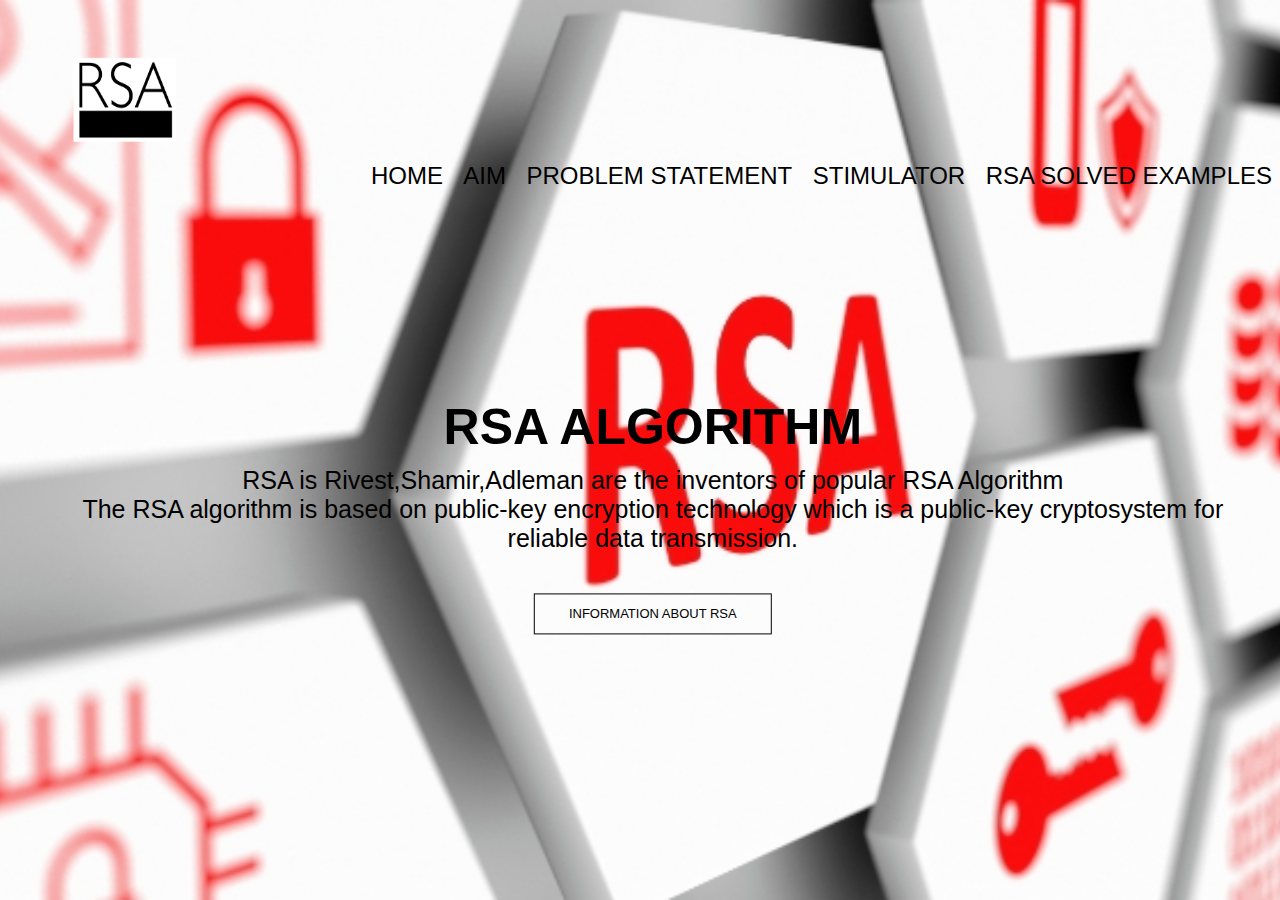
<file: index.html>
<!DOCTYPE html>
<html>
<head>
    <meta name="viewport" content="width=device-width, initialscale=1.0">
<title>RSA Encryption</title>
<link rel="stylesheet" href="style.css">

</head>
<body>
   <section class="header">
    <nav>
    <a href="index.html"><img src="rsa-logo.png"></a>
    
    <div class="nav-links">
        <ul>
            <li><a href="">HOME</a></li>
            <li><a href="AIM.html">AIM</a></li>
            <li><a href="PROBLEM STATEMENT.html">PROBLEM STATEMENT</a></li>
            <li><a href="stimulator.html">STIMULATOR</a></li>
            <li><a href="PROBLEM SOLEVED USING RSA.html">RSA SOLVED EXAMPLES</a></li>
        </ul>
    </div>
    </nav>
    <div class="text-box">
        <h1>RSA ALGORITHM</h1>
        <P>RSA is Rivest,Shamir,Adleman are the inventors of popular RSA Algorithm<br>The RSA algorithm is based on public-key encryption technology which is a public-key cryptosystem for reliable data transmission.
        </P>
        <a href="info.html" class="hero-btn">INFORMATION ABOUT RSA</a>

    </div>
   </section>



</html>
</file>
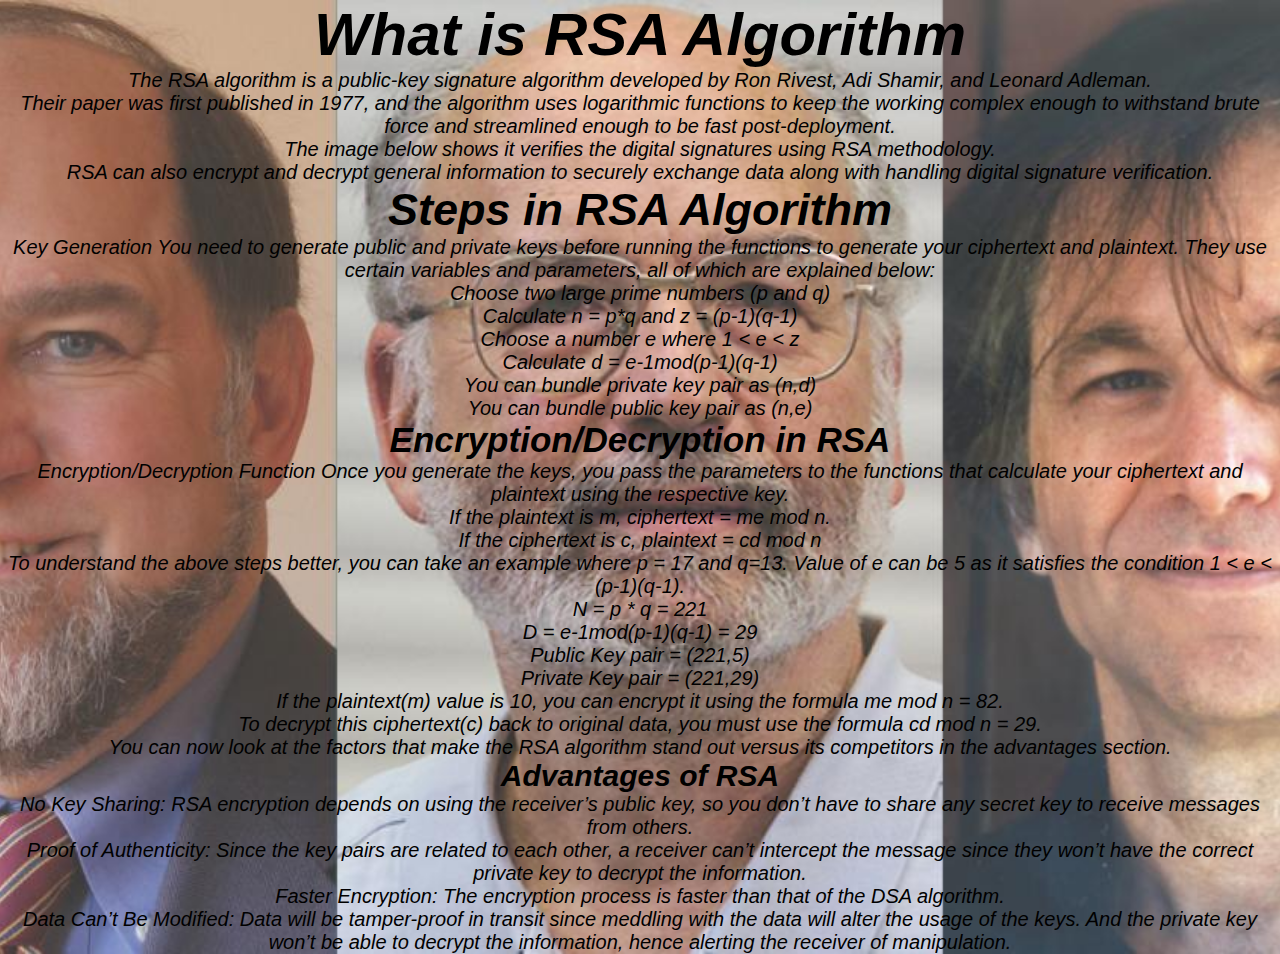
<file: info.html>
<!DOCTYPE html>
<html>
    <head>
        <title>INFORMATION OF RSA ALGORITHM</title>
        <link rel="stylesheet" href="style.css">
    
        <body >
            <section class="info-text">
    
            <div class="rsa-info">
                <h1>What is RSA Algorithm</h1>
                <p>The RSA algorithm is a public-key signature algorithm developed by Ron Rivest, Adi Shamir, and Leonard Adleman.<br> Their paper was first published in 1977, and the algorithm uses logarithmic functions to keep the working complex enough to withstand brute force and streamlined enough to be fast post-deployment.<br> The image below shows it verifies the digital signatures using RSA methodology.<br>
RSA can also encrypt and decrypt general information to securely exchange data along with handling digital signature verification.<br></p>
                <h2>Steps in RSA Algorithm</h2>
                <p>Key Generation
                    You need to generate public and private keys before running the functions to generate your ciphertext and plaintext. They use certain variables and parameters, all of which are explained below:<br>
                    
                    Choose two large prime numbers (p and q)<br>
                    Calculate n = p*q and z = (p-1)(q-1)<br>
                    Choose a number e where 1 < e < z<br>
                    Calculate d = e-1mod(p-1)(q-1)<br>
                    You can bundle private key pair as (n,d)<br>
                    You can bundle public key pair as (n,e)<br></p>
                    <h3>Encryption/Decryption in RSA</h3>
                    <p>Encryption/Decryption Function
                        Once you generate the keys, you pass the parameters to the functions that calculate your ciphertext and plaintext using the respective key.
                        
                        <br>If the plaintext is m, ciphertext = me mod n.<br>
                        If the ciphertext is c, plaintext = cd mod n<br>
                        To understand the above steps better, you can take an example where p = 17 and q=13. Value of e can be 5 as it satisfies the condition 1 < e < (p-1)(q-1).
                        
                        <br>N = p * q = 221<br>
                        
                        D = e-1mod(p-1)(q-1) = 29<br>
                        
                        Public Key pair = (221,5)<br>
                        
                        Private Key pair = (221,29)<br>
                        
                        If the plaintext(m) value is 10, you can encrypt it using the formula me mod n = 82.<br>
                        
                        To decrypt this ciphertext(c) back to original data, you must use the formula cd mod n = 29.<br>
                        
                        You can now look at the factors that make the RSA algorithm stand out versus its competitors in the advantages section.<br></p>
                         <h4>Advantages of RSA</h4>
                         <P>No Key Sharing: RSA encryption depends on using the receiver’s public key, so you don’t have to share any secret key to receive messages from others.<BR>
                            Proof of Authenticity: Since the key pairs are related to each other, a receiver can’t intercept the message since they won’t have the correct private key to decrypt the information.<BR>
                            Faster Encryption: The encryption process is faster than that of the DSA algorithm.<BR>
                            Data Can’t Be Modified: Data will be tamper-proof in transit since meddling with the data will alter the usage of the keys. And the private key won’t be able to decrypt the information, hence alerting the receiver of manipulation.<BR></P>
                    </div>
            </section>
    
        </body>
    </head>
</html>
</file>
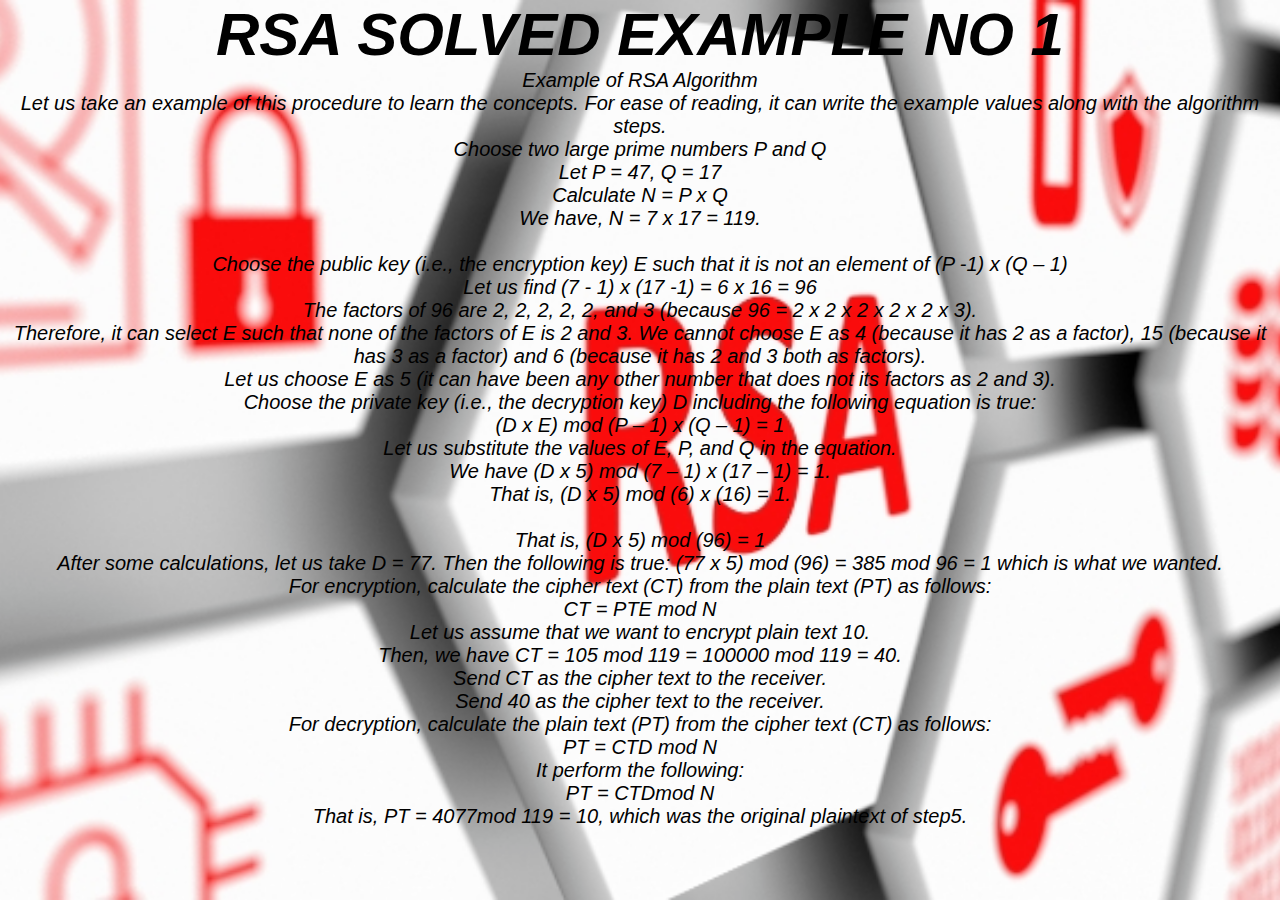
<file: PROBLEM SOLEVED USING RSA.html>
<!DOCTYPE html>
<html>
<head>
    <title>PROBLEM SOLVED</title>
    <link rel="stylesheet" href="style.css">
    <section class="rsa-solved">
        <div class="rsa-solved-ex">
            <h1>RSA SOLVED EXAMPLE NO 1</h1>
            <P>Example of RSA Algorithm<BR>
                Let us take an example of this procedure to learn the concepts. For ease of reading, it can write the example values along with the algorithm steps.
                
                <BR>Choose two large prime numbers P and Q<BR>
                
                Let P = 47, Q = 17<BR>
                
                Calculate N = P x Q<BR>
                
                We have, N = 7 x 17 = 119.<BR>
                
                <BR>Choose the public key (i.e., the encryption key) E such that it is not an element of (P -1) x (Q – 1)
                
                <BR>Let us find (7 - 1) x (17 -1) = 6 x 16 = 96
                
                <BR>The factors of 96 are 2, 2, 2, 2, 2, and 3 (because 96 = 2 x 2 x 2 x 2 x 2 x 3).
                
                <BR>Therefore, it can select E such that none of the factors of E is 2 and 3. We cannot choose E as 4 (because it has 2 as a factor), 15 (because it has 3 as a factor) and 6 (because it has 2 and 3 both as factors).
                
                <BR> Let us choose E as 5 (it can have been any other number that does not its factors as 2 and 3).<BR>
                
                Choose the private key (i.e., the decryption key) D including the following equation is true:<BR>
                
                (D x E) mod (P – 1) x (Q – 1) = 1<BR>
                
                Let us substitute the values of E, P, and Q in the equation.<BR>
                
                We have (D x 5) mod (7 – 1) x (17 – 1) = 1.<BR>
                
                That is, (D x 5) mod (6) x (16) = 1.<BR>
                
                <BR>That is, (D x 5) mod (96) = 1
                
                <BR>After some calculations, let us take D = 77. Then the following is true: (77 x 5) mod (96) = 385 mod 96 = 1 which is what we wanted.
                
                <BR>For encryption, calculate the cipher text (CT) from the plain text (PT) as follows:<BR>
                
                CT = PTE mod N<BR>
                
                Let us assume that we want to encrypt plain text 10.<BR> Then, we have
                
                CT = 105 mod 119 = 100000 mod 119 = 40.<BR>
                
                Send CT as the cipher text to the receiver.<BR>
                
                Send 40 as the cipher text to the receiver.<BR>
                
                For decryption, calculate the plain text (PT) from the cipher text (CT) as follows:<BR>
                
                PT = CTD mod N<BR>
                
                It perform the following:<BR>
                
                PT = CTDmod N<BR>
                
                That is,
                
                PT = 4077mod 119 = 10, which was the original plaintext of step5.<BR></P>
        </div>
    </section>
    </head>
    </html>
</file>
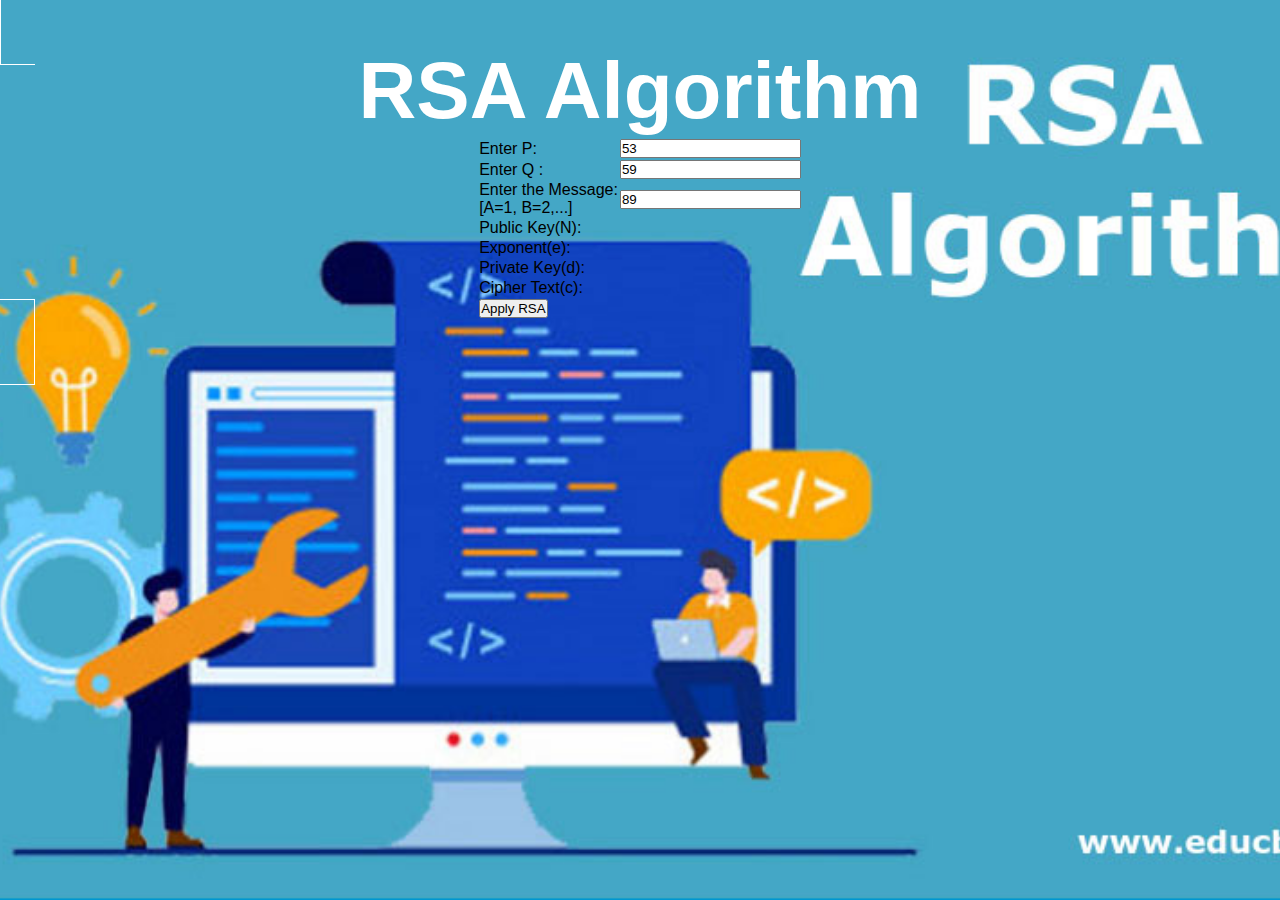
<file: stimulator.html>
<html>
    <head>
    <meta name="viewport" content="width=device-width, initialscale=1.0">
    <title>STIMULATOR</title>
    <link rel="stylesheet" href="style.css">
</head>

<body>
    <section class="stimulation">
        <div class="rsa-stimulator">
<h1 style="text-align: center;">RSA Algorithm</h1>
<table class="center">
    <tr>
    <td>Enter P:</td>
    <td><input type="number" value="53" id="p"></td>
    </tr>
    <tr>
    <td>Enter Q :</td>
    <td><input type="number" value="59" id="q"></p>
    </td>
    </tr>
    <tr>
    <td>Enter the Message:<br>[A=1, B=2,...]</td>
    <td><input type="number" value="89" id="msg"></p>
    </td>
    </tr>
    <tr>
    <td>Public Key(N):</td>
    <td>
    <p id="publickey(N)"></p>
    </td>
    </tr>
    <tr>
    <td>Exponent(e):</td>
    <td>
    <p id="exponent(e)"></p>
    </td>
    </tr>
    <tr>
    <td>Private Key(d):</td>
    <td>
    <p id="privatekey(d)"></p>
    </td>
    </tr>
    <tr>
    <td>Cipher Text(c):</td>
    <td>
    <p id="ciphertext(ct)"></p>
    </td>
    </tr>
    <tr>
        <td><button onclick="RSA();">Apply RSA</button></td>
        </tr>
        </table>
    </div>
        </body>
        <style>
            .center {
      margin-left: auto;
      margin-right: auto;
    }
        </style>
        <script type="text/javascript">
        function RSA() {
        var gcd, p, q, no, n, t, e, i, x;
        gcd = function (a, b) { return (!b) ? a : gcd(b, a % b); };
        p = document.getElementById('p').value;
        q = document.getElementById('q').value;
        no = document.getElementById('msg').value;
        n = p * q;
        t = (p - 1) * (q - 1);
        for (e = 2; e < t; e++) {
        if (gcd(e, t) == 1) {
        break;
        }
        }
        for (i = 0; i < 10; i++) {
        x = 1 + i * t
        if (x % e == 0) {
        d = x / e;
        break;
        }
    }
    ctt = Math.pow(no, e).toFixed(0);
    ct = ctt % n;
    dtt = Math.pow(ct, d).toFixed(0);
    dt = dtt % n;
    document.getElementById('publickey(N)').innerHTML = n;
    document.getElementById('exponent(e)').innerHTML = e;
    document.getElementById('privatekey(d)').innerHTML = d;
    document.getElementById('ciphertext(ct)').innerHTML = ct;
    }
    </script>
    </html>
</file>
<file: style.css>
*{
    margin: 0;
    padding: 0;
    
}
body{
    font-family: 'Gill Sans', 'Gill Sans MT', Calibri, 'Trebuchet MS', sans-serif;
}
.header{
    min-height: 100vh;
    width: 100;
    background-image:url("rsa-keysjpg-content_image-default.png");
    background-position: center;
    background-size: cover;
    position: relative;
}
nav{
    display: flex;
    padding:0%;
    justify-content: space-between;
    align-items:flex-end;
}
nav img{
    height: 200px;
    width: 250px;
    display: flex;
    align-items: flex-end;
    position:relative ;
    
    
}
.nav-links{
    flex: 1;
    text-align: end;
}
.nav-links ul li{
   
   list-style: none; 
    display: inline-block;
    padding: 10px 8px;
    position: static;
}
.nav-links ul li a{
    color:black;
    text-decoration: none;
    font-size: 24px;
}

.text-box{
    width: 90%;
    color: black;
    position: absolute;
    top: 60%;
    left: 60%;
    transform: translate(-60%,-60%);
    text-align: center;
}
.text-box h1{
    font-size: 50px;

}
.text-box p{
    margin: 10px 0 40px;
    font-size: 25px;
    color: black;
}
.hero-btn{
    display: inline-block;
    text-decoration: none;
    color: black;
    border: 1px solid black;
    padding: 12px 34px;
    font-size: 13px;
    
    position: relative;
    cursor: pointer;

}
.hero-btn :hover{
    border: 1px solid red;
    transition: 2s;
}
.info-text{
    min-height: 100vh;
    width: 100;
    background-image:url("RSA_Blog.jpg");
    background-position: center;
    background-size: cover;
    position: relative;
}
.rsa-info{
    text-align: center;
    font-size: 30px;
    font-family: Impact, Haettenschweiler, 'Arial Narrow Bold', sans-serif;
    font-style: italic;
    
}
.rsa-info p{
    font-size: 20px;
    font-family: 'Franklin Gothic Medium', 'Arial Narrow', Arial, sans-serif;
    
}
.stimulation{
    min-height: 100vh;
    width: 100%;
    background-image:url("RSA-Algorithm.jpg");
    background-position: center;
    background-size: cover;
    position: relative;
}
.rsa-stimulator{
    display: inline;;
    text-decoration: none;
    color: white;
    border: 1px solid white;
    padding: 20px 34px;
    font-size: 40px;
}
.rsa-solved{
    min-height: 100vh;
    width: 100;
    background-image:url("rsa-keysjpg-content_image-default.png");
    background-position: center;
    background-size: cover;
    position: relative;

}
.rsa-solved-ex{
    text-align: center;
    font-size: 30px;
    font-family: Impact, Haettenschweiler, 'Arial Narrow Bold', sans-serif;
    font-style: italic;

}
.rsa-solved-ex p{
    font-size: 20px;
    font-family: 'Franklin Gothic Medium', 'Arial Narrow', Arial, sans-serif;
    

}
.rsa-aim{
    min-height: 100vh;
    width: 100;
    background-image:url("rsa-keysjpg-content_image-default.png");
    background-position: center;
    background-size: cover;
    position: relative;
}
.rsa-algo-aim{
    text-align: center;
    font-size: 30px;
    font-family: Impact, Haettenschweiler, 'Arial Narrow Bold', sans-serif;
    font-style: italic;

}
.ps-rsa{
    min-height: 100vh;
    width: 100;
    background-image:url("RSA-Algorithm.jpg");
    background-position: center;
    background-size: cover;
    position: relative;
}
.p-s-rsa{
    text-align: center;
    font-size: 30px;
    font-family: Impact, Haettenschweiler, 'Arial Narrow Bold', sans-serif;
    font-style: italic;
    width: 90%;
    color: black;
    position: absolute;
  
    
}
</file>
